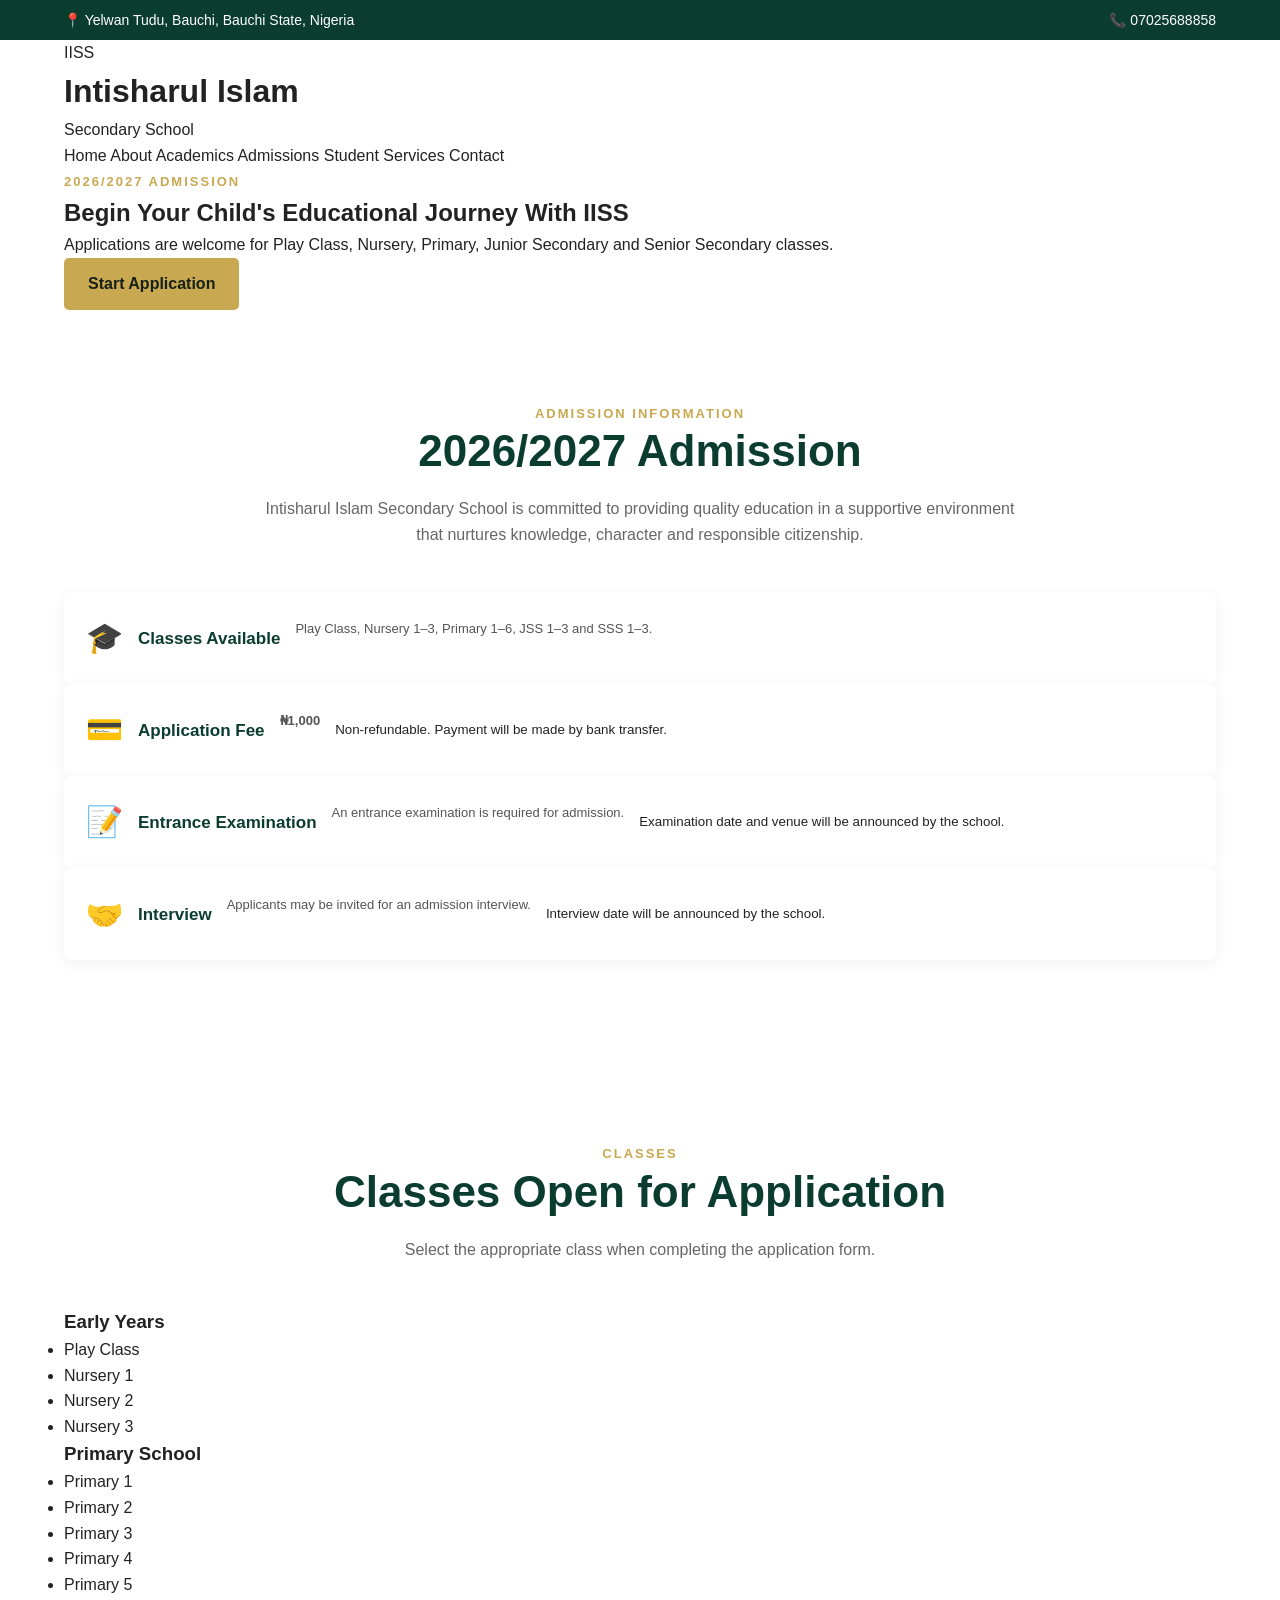
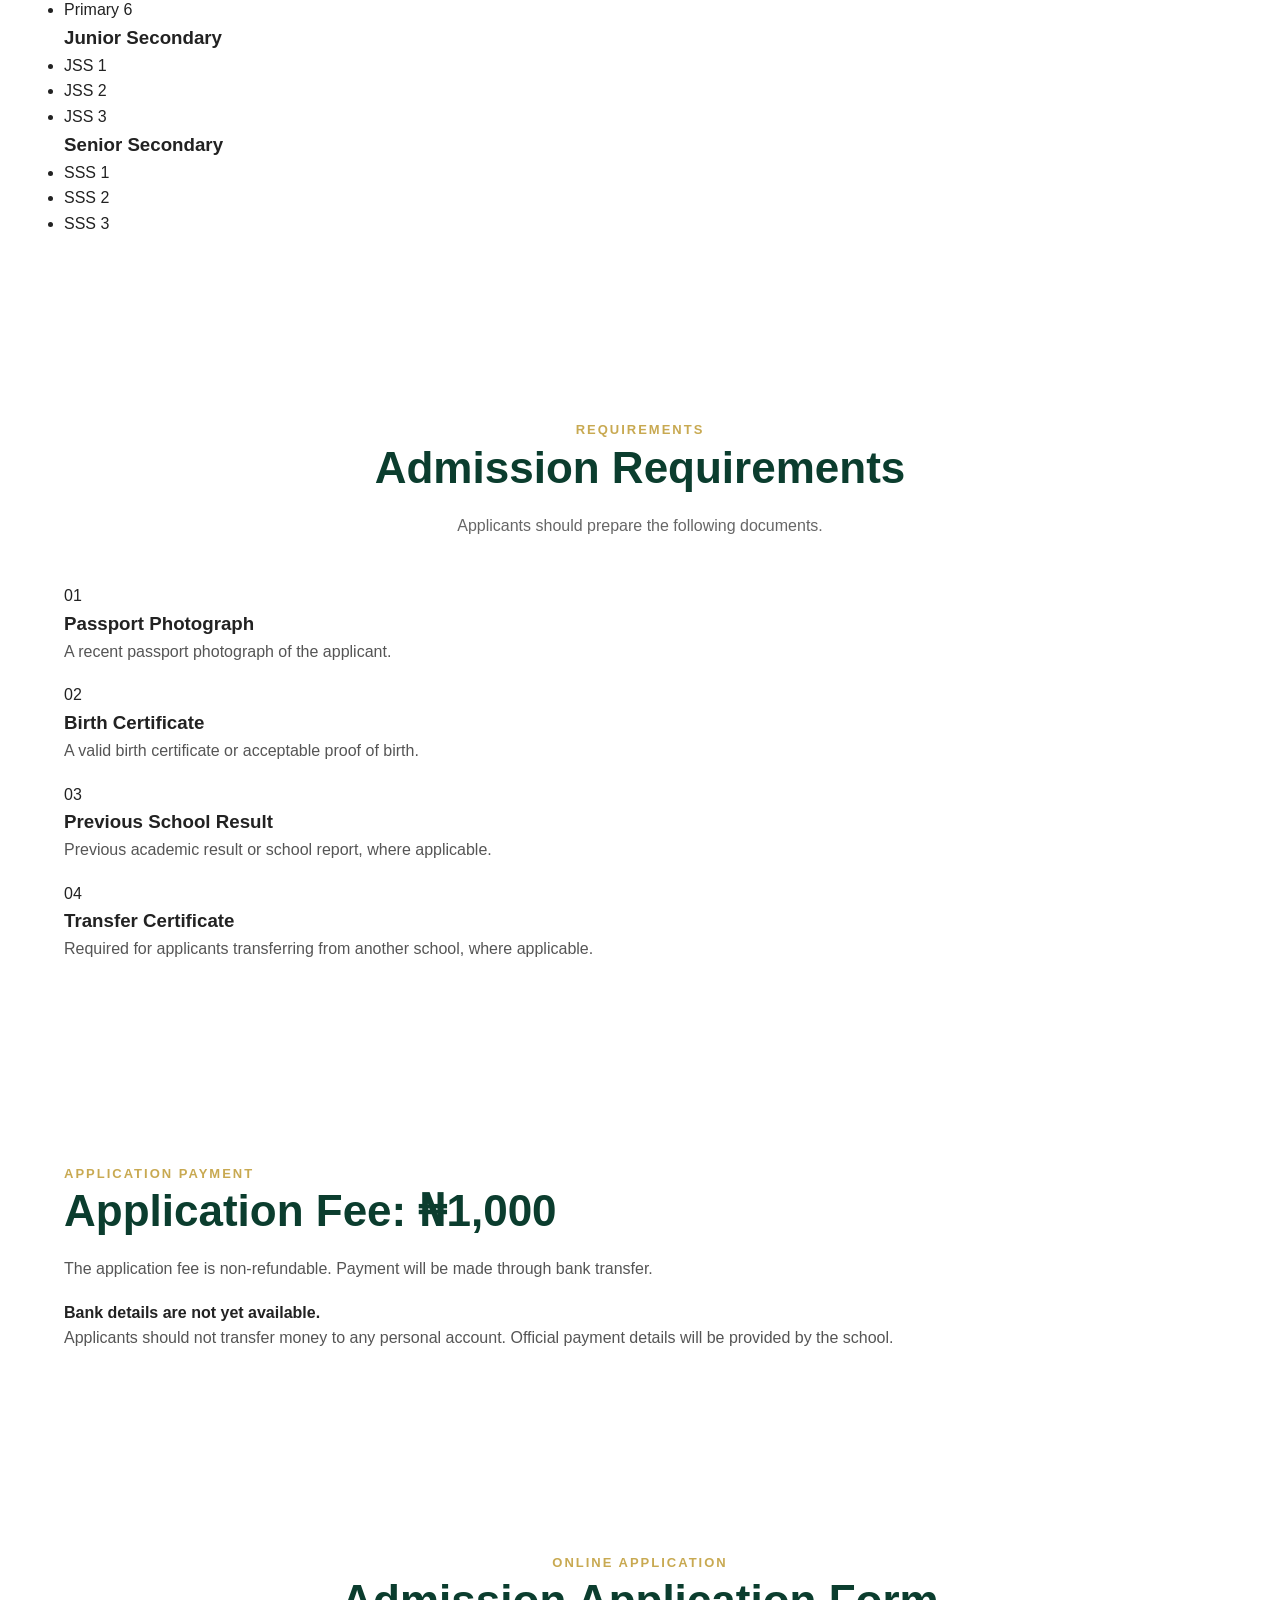
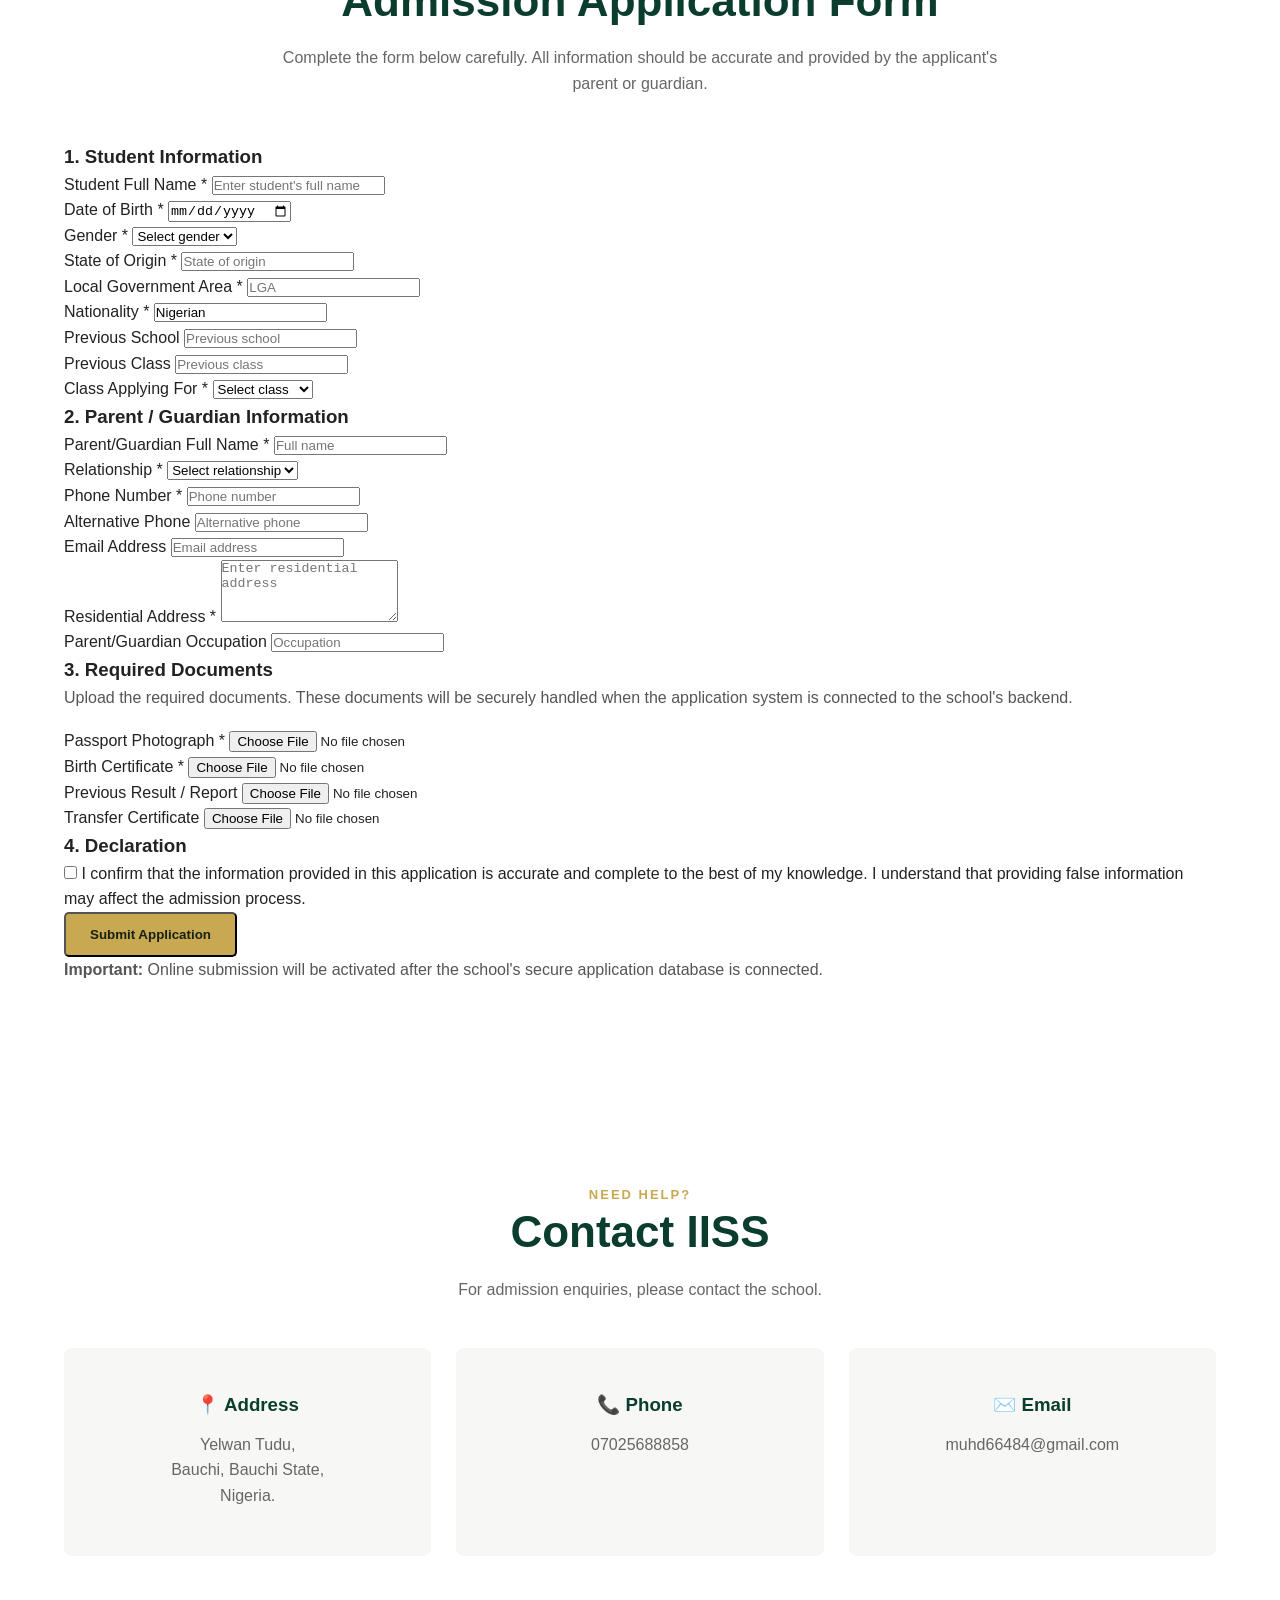
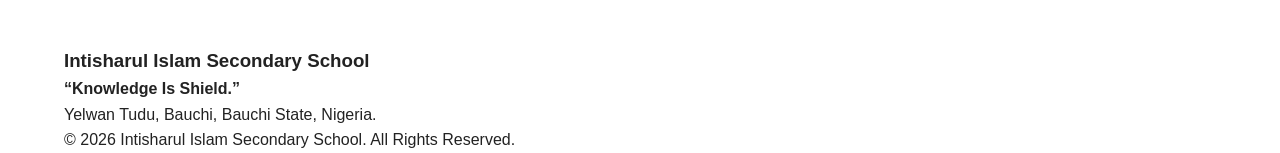
<file: admissions.html>
<!DOCTYPE html>
<html lang="en">
<head>
    <meta charset="UTF-8">
    <meta name="viewport" content="width=device-width, initial-scale=1.0">

    <title>Admissions | Intisharul Islam Secondary School</title>

    <meta name="description" content="Apply for admission to Intisharul Islam Secondary School for the 2026/2027 academic session.">

    <link rel="stylesheet" href="style.css">
</head>

<body>

    <!-- TOP BAR -->
    <div class="top-bar">
        <div class="container">
            <span>📍 Yelwan Tudu, Bauchi, Bauchi State, Nigeria</span>
            <span>📞 07025688858</span>
        </div>
    </div>

    <!-- HEADER -->
    <header class="site-header">
        <div class="container header-container">

            <div class="logo-area">
                <div class="logo-placeholder">IISS</div>

                <div>
                    <h1>Intisharul Islam</h1>
                    <p>Secondary School</p>
                </div>
            </div>

            <nav class="main-nav">
                <a href="index.html">Home</a>
                <a href="index.html#about">About</a>
                <a href="index.html#academics">Academics</a>
                <a href="admissions.html" class="active">Admissions</a>
                <a href="index.html#services">Student Services</a>
                <a href="index.html#contact">Contact</a>
            </nav>

        </div>
    </header>


    <!-- ADMISSION HERO -->
    <section class="admission-hero">
        <div class="container">

            <span class="section-label">2026/2027 ADMISSION</span>

            <h2>Begin Your Child's Educational Journey With IISS</h2>

            <p>
                Applications are welcome for Play Class, Nursery, Primary,
                Junior Secondary and Senior Secondary classes.
            </p>

            <a href="#application-form" class="btn btn-primary">
                Start Application
            </a>

        </div>
    </section>


    <!-- ADMISSION INFORMATION -->
    <section class="section">
        <div class="container">

            <div class="section-heading">
                <span class="section-label">ADMISSION INFORMATION</span>

                <h2>2026/2027 Admission</h2>

                <p>
                    Intisharul Islam Secondary School is committed to providing
                    quality education in a supportive environment that nurtures
                    knowledge, character and responsible citizenship.
                </p>
            </div>


            <div class="info-grid">

                <div class="info-card">
                    <div class="info-icon">🎓</div>
                    <h3>Classes Available</h3>

                    <p>
                        Play Class, Nursery 1–3, Primary 1–6,
                        JSS 1–3 and SSS 1–3.
                    </p>
                </div>


                <div class="info-card">
                    <div class="info-icon">💳</div>
                    <h3>Application Fee</h3>

                    <p>
                        <strong>₦1,000</strong>
                    </p>

                    <small>
                        Non-refundable. Payment will be made by bank transfer.
                    </small>
                </div>


                <div class="info-card">
                    <div class="info-icon">📝</div>
                    <h3>Entrance Examination</h3>

                    <p>
                        An entrance examination is required for admission.
                    </p>

                    <small>
                        Examination date and venue will be announced by the school.
                    </small>
                </div>


                <div class="info-card">
                    <div class="info-icon">🤝</div>
                    <h3>Interview</h3>

                    <p>
                        Applicants may be invited for an admission interview.
                    </p>

                    <small>
                        Interview date will be announced by the school.
                    </small>
                </div>

            </div>

        </div>
    </section>


    <!-- CLASSES -->
    <section class="section section-light">
        <div class="container">

            <div class="section-heading">
                <span class="section-label">CLASSES</span>

                <h2>Classes Open for Application</h2>

                <p>
                    Select the appropriate class when completing the application form.
                </p>
            </div>


            <div class="class-grid">

                <div class="class-group">
                    <h3>Early Years</h3>
                    <ul>
                        <li>Play Class</li>
                        <li>Nursery 1</li>
                        <li>Nursery 2</li>
                        <li>Nursery 3</li>
                    </ul>
                </div>


                <div class="class-group">
                    <h3>Primary School</h3>
                    <ul>
                        <li>Primary 1</li>
                        <li>Primary 2</li>
                        <li>Primary 3</li>
                        <li>Primary 4</li>
                        <li>Primary 5</li>
                        <li>Primary 6</li>
                    </ul>
                </div>


                <div class="class-group">
                    <h3>Junior Secondary</h3>
                    <ul>
                        <li>JSS 1</li>
                        <li>JSS 2</li>
                        <li>JSS 3</li>
                    </ul>
                </div>


                <div class="class-group">
                    <h3>Senior Secondary</h3>
                    <ul>
                        <li>SSS 1</li>
                        <li>SSS 2</li>
                        <li>SSS 3</li>
                    </ul>
                </div>

            </div>

        </div>
    </section>


    <!-- REQUIREMENTS -->
    <section class="section">
        <div class="container">

            <div class="section-heading">
                <span class="section-label">REQUIREMENTS</span>

                <h2>Admission Requirements</h2>

                <p>
                    Applicants should prepare the following documents.
                </p>
            </div>


            <div class="requirements-box">

                <div class="requirement-item">
                    <span>01</span>
                    <div>
                        <h3>Passport Photograph</h3>
                        <p>A recent passport photograph of the applicant.</p>
                    </div>
                </div>


                <div class="requirement-item">
                    <span>02</span>
                    <div>
                        <h3>Birth Certificate</h3>
                        <p>A valid birth certificate or acceptable proof of birth.</p>
                    </div>
                </div>


                <div class="requirement-item">
                    <span>03</span>
                    <div>
                        <h3>Previous School Result</h3>
                        <p>
                            Previous academic result or school report,
                            where applicable.
                        </p>
                    </div>
                </div>


                <div class="requirement-item">
                    <span>04</span>
                    <div>
                        <h3>Transfer Certificate</h3>
                        <p>
                            Required for applicants transferring from another school,
                            where applicable.
                        </p>
                    </div>
                </div>

            </div>

        </div>
    </section>


    <!-- PAYMENT -->
    <section class="section section-light">
        <div class="container">

            <div class="payment-box">

                <span class="section-label">APPLICATION PAYMENT</span>

                <h2>Application Fee: ₦1,000</h2>

                <p>
                    The application fee is non-refundable.
                    Payment will be made through bank transfer.
                </p>

                <div class="payment-notice">
                    <strong>Bank details are not yet available.</strong>

                    <p>
                        Applicants should not transfer money to any personal
                        account. Official payment details will be provided
                        by the school.
                    </p>
                </div>

            </div>

        </div>
    </section>


    <!-- APPLICATION FORM -->
    <section class="section" id="application-form">
        <div class="container">

            <div class="section-heading">
                <span class="section-label">ONLINE APPLICATION</span>

                <h2>Admission Application Form</h2>

                <p>
                    Complete the form below carefully. All information should
                    be accurate and provided by the applicant's parent or guardian.
                </p>
            </div>


            <form class="admission-form" onsubmit="event.preventDefault(); alert('Your application has been received. The school will contact you with further information.'); return false;">
  <!-- STUDENT INFORMATION -->
                <div class="form-section">

                    <h3>1. Student Information</h3>

                    <div class="form-grid">

                        <div class="form-group full">
                            <label for="student-name">
                                Student Full Name *
                            </label>

                            <input
                                type="text"
                                id="student-name"
                                name="student_name"
                                placeholder="Enter student's full name"
                                required
                            >
                        </div>


                        <div class="form-group">
                            <label for="dob">
                                Date of Birth *
                            </label>

                            <input
                                type="date"
                                id="dob"
                                name="date_of_birth"
                                required
                            >
                        </div>


                        <div class="form-group">
                            <label for="gender">
                                Gender *
                            </label>

                            <select id="gender" name="gender" required>
                                <option value="">Select gender</option>
                                <option value="Male">Male</option>
                                <option value="Female">Female</option>
                            </select>
                        </div>


                        <div class="form-group">
                            <label for="state">
                                State of Origin *
                            </label>

                            <input
                                type="text"
                                id="state"
                                name="state_of_origin"
                                placeholder="State of origin"
                                required
                            >
                        </div>


                        <div class="form-group">
                            <label for="lga">
                                Local Government Area *
                            </label>

                            <input
                                type="text"
                                id="lga"
                                name="lga"
                                placeholder="LGA"
                                required
                            >
                        </div>


                        <div class="form-group">
                            <label for="nationality">
                                Nationality *
                            </label>

                            <input
                                type="text"
                                id="nationality"
                                name="nationality"
                                value="Nigerian"
                                required
                            >
                        </div>


                        <div class="form-group">
                            <label for="previous-school">
                                Previous School
                            </label>

                            <input
                                type="text"
                                id="previous-school"
                                name="previous_school"
                                placeholder="Previous school"
                            >
                        </div>


                        <div class="form-group">
                            <label for="previous-class">
                                Previous Class
                            </label>

                            <input
                                type="text"
                                id="previous-class"
                                name="previous_class"
                                placeholder="Previous class"
                            >
                        </div>


                        <div class="form-group full">
                            <label for="applying-class">
                                Class Applying For *
                            </label>

                            <select
                                id="applying-class"
                                name="applying_class"
                                required
                            >
                                <option value="">Select class</option>

                                <optgroup label="Early Years">
                                    <option>Play Class</option>
                                    <option>Nursery 1</option>
                                    <option>Nursery 2</option>
                                    <option>Nursery 3</option>
                                </optgroup>

                                <optgroup label="Primary">
                                    <option>Primary 1</option>
                                    <option>Primary 2</option>
                                    <option>Primary 3</option>
                                    <option>Primary 4</option>
                                    <option>Primary 5</option>
                                    <option>Primary 6</option>
                                </optgroup>

                                <optgroup label="Junior Secondary">
                                    <option>JSS 1</option>
                                    <option>JSS 2</option>
                                    <option>JSS 3</option>
                                </optgroup>

                                <optgroup label="Senior Secondary">
                                    <option>SSS 1</option>
                                    <option>SSS 2</option>
                                    <option>SSS 3</option>
                                </optgroup>

                            </select>
                        </div>

                    </div>

                </div>


                <!-- PARENT INFORMATION -->
                <div class="form-section">

                    <h3>2. Parent / Guardian Information</h3>

                    <div class="form-grid">

                        <div class="form-group full">
                            <label for="guardian-name">
                                Parent/Guardian Full Name *
                            </label>

                            <input
                                type="text"
                                id="guardian-name"
                                name="guardian_name"
                                placeholder="Full name"
                                required
                            >
                        </div>


                        <div class="form-group">
                            <label for="relationship">
                                Relationship *
                            </label>

                            <select
                                id="relationship"
                                name="relationship"
                                required
                            >
                                <option value="">Select relationship</option>
                                <option>Father</option>
                                <option>Mother</option>
                                <option>Guardian</option>
                                <option>Other</option>
                            </select>
                        </div>


                        <div class="form-group">
                            <label for="phone">
                                Phone Number *
                            </label>

                            <input
                                type="tel"
                                id="phone"
                                name="phone"
                                placeholder="Phone number"
                                required
                            >
                        </div>


                        <div class="form-group">
                            <label for="alternative-phone">
                                Alternative Phone
                            </label>

                            <input
                                type="tel"
                                id="alternative-phone"
                                name="alternative_phone"
                                placeholder="Alternative phone"
                            >
                        </div>


                        <div class="form-group">
                            <label for="email">
                                Email Address
                            </label>

                            <input
                                type="email"
                                id="email"
                                name="email"
                                placeholder="Email address"
                            >
                        </div>


                        <div class="form-group full">
                            <label for="address">
                                Residential Address *
                            </label>

                            <textarea
                                id="address"
                                name="address"
                                rows="4"
                                placeholder="Enter residential address"
                                required
                            ></textarea>
                        </div>


                        <div class="form-group full">
                            <label for="occupation">
                                Parent/Guardian Occupation
                            </label>

                            <input
                                type="text"
                                id="occupation"
                                name="occupation"
                                placeholder="Occupation"
                            >
                        </div>

                    </div>

                </div>


                <!-- DOCUMENTS -->
                <div class="form-section">

                    <h3>3. Required Documents</h3>

                    <p class="form-note">
                        Upload the required documents. These documents will
                        be securely handled when the application system is
                        connected to the school's backend.
                    </p>


                    <div class="form-grid">

                        <div class="form-group">
                            <label for="passport">
                                Passport Photograph *
                            </label>

                            <input
                                type="file"
                                id="passport"
                                name="passport"
                                accept="image/*"
                                required
                            >
                        </div>


                        <div class="form-group">
                            <label for="birth-certificate">
                                Birth Certificate *
                            </label>

                            <input
                                type="file"
                                id="birth-certificate"
                                name="birth_certificate"
                                accept=".pdf,.jpg,.jpeg,.png"
                                required
                            >
                        </div>


                        <div class="form-group">
                            <label for="previous-result">
                                Previous Result / Report
                            </label>

                            <input
                                type="file"
                                id="previous-result"
                                name="previous_result"
                                accept=".pdf,.jpg,.jpeg,.png"
                            >
                        </div>


                        <div class="form-group">
                            <label for="transfer-certificate">
                                Transfer Certificate
                            </label>

                            <input
                                type="file"
                                id="transfer-certificate"
                                name="transfer_certificate"
                                accept=".pdf,.jpg,.jpeg,.png"
                            >
                        </div>

                    </div>

                </div>


                <!-- DECLARATION -->
                <div class="form-section">

                    <h3>4. Declaration</h3>

                    <label class="checkbox-label">

                        <input
                            type="checkbox"
                            name="declaration"
                            required
                        >

                        <span>
                            I confirm that the information provided in this
                            application is accurate and complete to the best
                            of my knowledge. I understand that providing false
                            information may affect the admission process.
                        </span>

                    </label>

                </div>


                <!-- SUBMIT -->
                <div class="form-submit">

                    <button type="submit" class="btn btn-primary">
                        Submit Application
                    </button>

                    <p>
                        <strong>Important:</strong>
                        Online submission will be activated after the school's
                        secure application database is connected.
                    </p>

                </div>

            </form>

        </div>
    </section>


    <!-- CONTACT -->
    <section class="section section-light">
        <div class="container">

            <div class="section-heading">

                <span class="section-label">NEED HELP?</span>

                <h2>Contact IISS</h2>

                <p>
                    For admission enquiries, please contact the school.
                </p>

            </div>


            <div class="contact-grid">

                <div class="contact-card">
                    <h3>📍 Address</h3>
                    <p>
                        Yelwan Tudu,<br>
                        Bauchi, Bauchi State,<br>
                        Nigeria.
                    </p>
                </div>


                <div class="contact-card">
                    <h3>📞 Phone</h3>
                    <p>
                        <a href="tel:07025688858">
                            07025688858
                        </a>
                    </p>
                </div>


                <div class="contact-card">
                    <h3>✉️ Email</h3>
                    <p>
                        <a href="mailto:muhd66484@gmail.com">
                            muhd66484@gmail.com
                        </a>
                    </p>
                </div>

            </div>

        </div>
    </section>


    <!-- FOOTER -->
    <footer class="site-footer">

        <div class="container">

            <h3>Intisharul Islam Secondary School</h3>

            <p>
                <strong>“Knowledge Is Shield.”</strong>
            </p>

            <p>
                Yelwan Tudu, Bauchi, Bauchi State, Nigeria.
            </p>

            <p>
                © 2026 Intisharul Islam Secondary School.
                All Rights Reserved.
            </p>

        </div>

    </footer>


</body>
</html>
</file>
<file: style.css>
/* ================================
   IISS SCHOOL WEBSITE
   Main Stylesheet
================================ */

* {
    margin: 0;
    padding: 0;
    box-sizing: border-box;
}

html {
    scroll-behavior: smooth;
}

body {
    font-family: Arial, Helvetica, sans-serif;
    line-height: 1.6;
    color: #222;
    background: #ffffff;
}

a {
    text-decoration: none;
    color: inherit;
}

img {
    max-width: 100%;
}

.container {
    width: 90%;
    max-width: 1200px;
    margin: 0 auto;
}

/* ================================
   TOP BAR
================================ */

.top-bar {
    background: #0b3d2e;
    color: #ffffff;
    padding: 9px 0;
    font-size: 14px;
}

.top-bar .container {
    display: flex;
    justify-content: space-between;
    gap: 20px;
}

/* ================================
   HEADER
================================ */

.header {
    background: #ffffff;
    box-shadow: 0 2px 12px rgba(0, 0, 0, 0.08);
    position: sticky;
    top: 0;
    z-index: 1000;
}

.nav-container {
    min-height: 78px;
    display: flex;
    align-items: center;
    justify-content: space-between;
    gap: 30px;
}

.logo {
    display: flex;
    align-items: center;
    gap: 12px;
}

.logo-icon {
    width: 55px;
    height: 55px;
    border-radius: 50%;
    background: #0b3d2e;
    color: #ffffff;
    display: flex;
    align-items: center;
    justify-content: center;
    font-weight: bold;
    font-size: 15px;
}

.logo-text {
    display: flex;
    flex-direction: column;
}

.logo-text strong {
    color: #0b3d2e;
    font-size: 17px;
}

.logo-text span {
    color: #777;
    font-size: 13px;
}

.navbar {
    display: flex;
    align-items: center;
    gap: 22px;
}

.navbar a {
    color: #333;
    font-weight: 600;
    font-size: 14px;
    transition: 0.3s;
}

.navbar a:hover {
    color: #0b3d2e;
}

/* ================================
   HERO
================================ */

.hero {
    min-height: 620px;
    position: relative;
    display: flex;
    align-items: center;
    background-image: url("https://images.unsplash.com/photo-1562774053-701939374585?auto=format&fit=crop&w=1600&q=80");
    background-size: cover;
    background-position: center;
    color: #ffffff;
}

.hero-overlay {
    position: absolute;
    inset: 0;
    background: rgba(0, 35, 25, 0.72);
}

.hero-content {
    position: relative;
    z-index: 1;
    max-width: 800px;
}

.hero-label,
.section-label {
    color: #c8a951;
    font-weight: bold;
    letter-spacing: 2px;
    font-size: 13px;
    margin-bottom: 12px;
}

.hero h1 {
    font-size: clamp(40px, 6vw, 70px);
    line-height: 1.08;
    margin-bottom: 22px;
}

.hero h1 span {
    color: #e3c76a;
}

.hero-text {
    max-width: 650px;
    font-size: 19px;
    margin-bottom: 32px;
}

.hero-buttons {
    display: flex;
    flex-wrap: wrap;
    gap: 14px;
}

.btn {
    display: inline-block;
    padding: 13px 24px;
    border-radius: 5px;
    font-weight: bold;
    transition: 0.3s;
}

.btn-primary {
    background: #c8a951;
    color: #172014;
}

.btn-primary:hover {
    transform: translateY(-2px);
    opacity: 0.9;
}

.btn-secondary {
    border: 2px solid #ffffff;
    color: #ffffff;
}

.btn-secondary:hover {
    background: #ffffff;
    color: #0b3d2e;
}

/* ================================
   QUICK INFORMATION
================================ */

.quick-info {
    background: #f7f8f6;
    padding: 35px 0;
}

.quick-grid {
    display: grid;
    grid-template-columns: repeat(3, 1fr);
    gap: 20px;
}

.info-card {
    background: #ffffff;
    padding: 22px;
    display: flex;
    align-items: center;
    gap: 15px;
    border-radius: 8px;
    box-shadow: 0 3px 15px rgba(0, 0, 0, 0.06);
}

.info-icon {
    font-size: 30px;
}

.info-card h3 {
    font-size: 17px;
    color: #0b3d2e;
}

.info-card p {
    font-size: 13px;
    color: #666;
}

/* ================================
   GENERAL SECTIONS
================================ */

.section {
    padding: 90px 0;
}

.section-heading {
    text-align: center;
    max-width: 750px;
    margin: 0 auto 45px;
}

.section-heading h2,
.section h2,
.why-section h2,
.admission-section h2 {
    color: #0b3d2e;
    font-size: clamp(30px, 4vw, 44px);
    line-height: 1.2;
    margin-bottom: 18px;
}

.section-heading > p:last-child {
    color: #666;
}

/* ================================
   ABOUT
================================ */

.two-column {
    display: grid;
    grid-template-columns: 1fr 1fr;
    gap: 60px;
    align-items: center;
}

.section p {
    color: #555;
    margin-bottom: 18px;
}

.text-link {
    display: inline-block;
    color: #0b3d2e;
    font-weight: bold;
    margin-top: 10px;
}

.about-box {
    background: #f4f7f4;
    padding: 35px;
    border-left: 5px solid #c8a951;
    border-radius: 8px;
}

.about-box h3 {
    color: #0b3d2e;
    margin-bottom: 25px;
    font-size: 25px;
}

.commitment {
    margin-bottom: 22px;
}

.commitment strong {
    color: #0b3d2e;
}

.commitment p {
    margin: 5px 0 0;
    font-size: 14px;
}

/* ================================
   VISION / MISSION / VALUES
================================ */

.values-section {
    background: #f7f8f6;
    padding: 90px 0;
}

.values-grid {
    display: grid;
    grid-template-columns: repeat(3, 1fr);
    gap: 25px;
}

.value-card {
    background: #ffffff;
    padding: 35px 28px;
    text-align: center;
    border-radius: 8px;
    box-shadow: 0 5px 20px rgba(0, 0, 0, 0.06);
}

.value-icon {
    font-size: 40px;
    margin-bottom: 15px;
}

.value-card h3 {
    color: #0b3d2e;
    margin-bottom: 12px;
}

.value-card p {
    color: #666;
    font-size: 14px;
}

/* ================================
   ACADEMICS
================================ */

.academic-grid {
    display: grid;
    grid-template-columns: repeat(3, 1fr);
    gap: 25px;
}

.academic-card {
    position: relative;
    border: 1px solid #e5e5e5;
    padding: 35px 28px;
    border-radius: 8px;
    transition: 0.3s;
}

.academic-card:hover {
    transform: translateY(-5px);
    box-shadow: 0 8px 25px rgba(0, 0, 0, 0.08);
}

.card-number {
    color: #c8a951;
    font-size: 14px;
    font-weight: bold;
    margin-bottom: 20px;
}

.academic-card h3 {
    color: #0b3d2e;
    margin-bottom: 12px;
}

.academic-card p {
    color: #666;
    font-size: 14px;
}

/* ================================
   WHY IISS
================================ */

.why-section {
    background: #0b3d2e;
    color: #ffffff;
    padding: 90px 0;
}

.why-section h2 {
    color: #ffffff;
}

.why-section p {
    color: #dce8e2;
}

.check-list {
    display: grid;
    grid-template-columns: 1fr 1fr;
    gap: 14px;
}

.check-list div {
    background: rgba(255, 255, 255, 0.08);
    padding: 15px;
    border-radius: 5px;
}

/* ================================
   ADMISSIONS
================================ */

.admission-section {
    background: #f1ead4;
    padding: 90px 0;
    text-align: center;
}

.admission-content {
    max-width: 800px;
}

.admission-section p {
    color: #555;
    max-width: 700px;
    margin: 0 auto 28px;
}

/* ================================
   STUDENT SERVICES
================================ */

.services-grid {
    display: grid;
    grid-template-columns: repeat(4, 1fr);
    gap: 20px;
}

.service-card {
    border: 1px solid #e4e4e4;
    padding: 30px 22px;
    border-radius: 8px;
    text-align: center;
}

.service-card span {
    font-size: 38px;
}

.service-card h3 {
    color: #0b3d2e;
    margin: 15px 0 10px;
}

.service-card p {
    color: #666;
    font-size: 14px;
}

/* ================================
   NEWS
================================ */

.news-section {
    background: #f7f8f6;
    padding: 90px 0;
}

.news-placeholder {
    max-width: 700px;
    margin: auto;
    background: #ffffff;
    text-align: center;
    padding: 45px 25px;
    border-radius: 8px;
    box-shadow: 0 4px 18px rgba(0, 0, 0, 0.05);
}

.news-icon {
    font-size: 45px;
    margin-bottom: 15px;
}

.news-placeholder h3 {
    color: #0b3d2e;
    margin-bottom: 10px;
}

.news-placeholder p {
    color: #666;
}

/* ================================
   CONTACT
================================ */

.contact-section {
    padding: 90px 0;
}

.contact-grid {
    display: grid;
    grid-template-columns: repeat(3, 1fr);
    gap: 25px;
}

.contact-card {
    background: #f7f8f6;
    padding: 30px;
    text-align: center;
    border-radius: 8px;
}

.contact-card span {
    font-size: 35px;
}

.contact-card h3 {
    color: #0b3d2e;
    margin: 12px 0;
}

.contact-card p {
    color: #666;
}

/* ================================
   FOOTER
================================ */

.footer {
    background: #082b21;
    color: #ffffff;
    padding-top: 60px;
}

.footer-grid {
    display: grid;
    grid-template-columns: 2fr 1fr 1fr;
    gap: 50px;
    padding-bottom: 45px;
}

.footer h3,
.footer h4 {
    margin-bottom: 15px;
}

.footer p {
    color: #cbd8d2;
    font-size: 14px;
}

.footer a {
    display: block;
    color: #cbd8d2;
    font-size: 14px;
    margin-bottom: 8px;
}

.footer a:hover {
    color: #ffffff;
}

.footer-bottom {
    border-top: 1px solid rgba(255,255,255,0.12);
    text-align: center;
    padding: 20px;
}

.footer-bottom p {
    margin: 0;
}

/* ================================
   MOBILE RESPONSIVE DESIGN
================================ */

@media (max-width: 900px) {

    .nav-container {
        flex-direction: column;
        padding: 15px 0;
    }

    .navbar {
        flex-wrap: wrap;
        justify-content: center;
        gap: 12px 18px;
    }

    .quick-grid,
    .values-grid,
    .academic-grid,
    .contact-grid {
        grid-template-columns: 1fr;
    }

    .services-grid {
        grid-template-columns: 1fr 1fr;
    }

    .two-column {
        grid-template-columns: 1fr;
        gap: 35px;
    }

    .footer-grid {
        grid-template-columns: 1fr 1fr;
    }
}

@media (max-width: 600px) {

    .container {
        width: 92%;
    }

    .top-bar .container {
        flex-direction: column;
        gap: 5px;
        text-align: center;
    }

    .hero {
        min-height: 560px;
    }

    .hero h1 {
        font-size: 42px;
    }

    .hero-text {
        font-size: 16px;
    }

    .hero-buttons {
        flex-direction: column;
        align-items: flex-start;
    }

    .btn {
        width: 100%;
        text-align: center;
    }

    .services-grid {
        grid-template-columns: 1fr;
    }

    .check-list {
        grid-template-columns: 1fr;
    }

    .footer-grid {
        grid-template-columns: 1fr;
        gap: 30px;
    }

    .section,
    .values-section,
    .why-section,
    .admission-section,
    .news-section,
    .contact-section {
        padding: 65px 0;
    }
}
</file>
